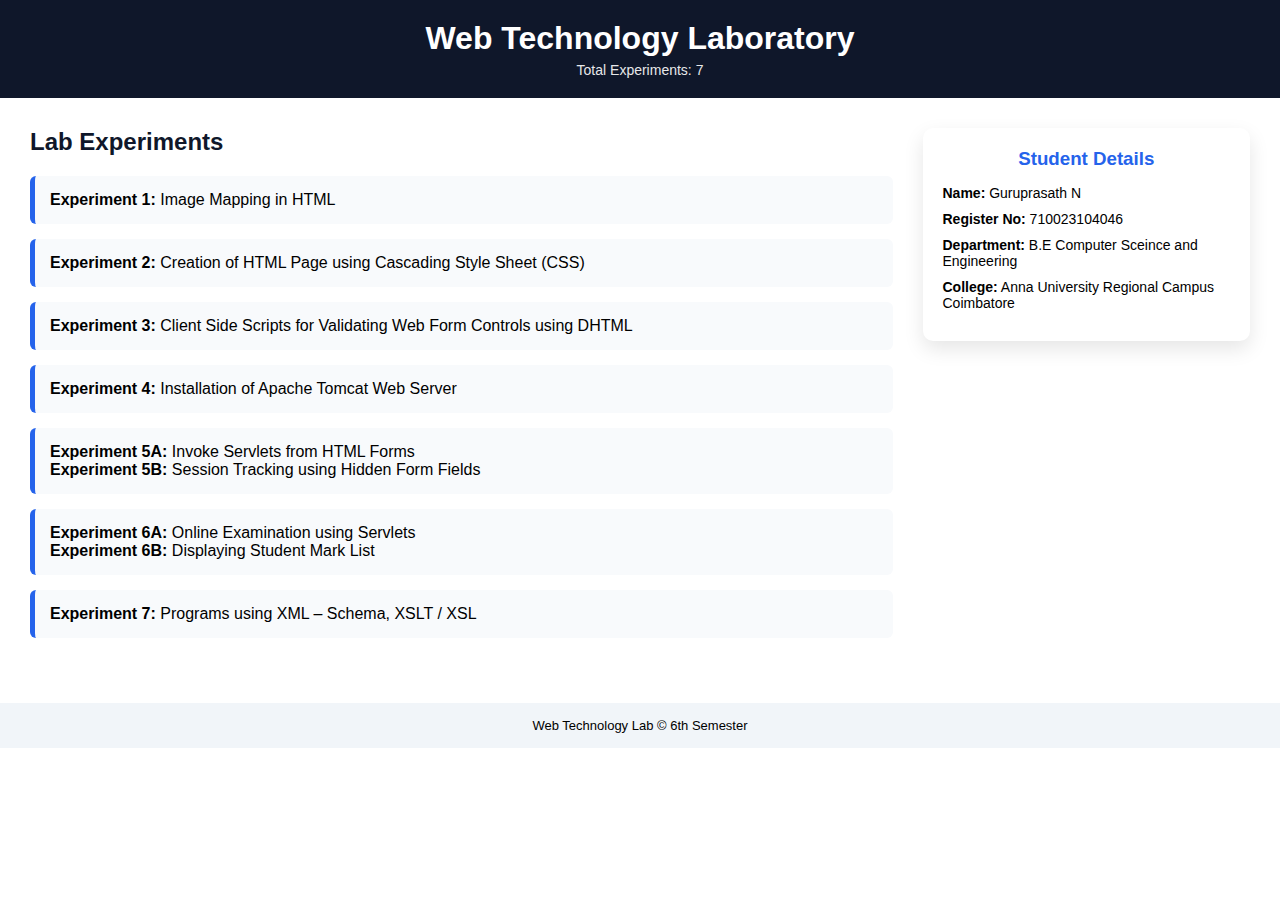
<file: index.html>
<!DOCTYPE html>
<html lang="en">
<head>
    <meta charset="UTF-8">
    <title>Web Technology Laboratory</title>
    <link rel="stylesheet" href="style.css">
</head>
<body>

    <!-- Header -->
    <header>
        <h1>Web Technology Laboratory</h1>
        <p>Total Experiments: 7</p>
    </header>

    <!-- Main Layout -->
    <div class="container">

        <!-- Experiments Section -->
    <div class="experiments">
        <h2>Lab Experiments</h2>

        <div class="exp-card" href = "Exp1.html">
            <strong>Experiment 1:</strong> Image Mapping in HTML
        </div>

        <div class="exp-card">
            <strong>Experiment 2:</strong> Creation of HTML Page using Cascading Style Sheet (CSS)
        </div>

        <div class="exp-card">
            <strong>Experiment 3:</strong> Client Side Scripts for Validating Web Form Controls using DHTML
        </div>

        <div class="exp-card">
            <strong>Experiment 4:</strong> Installation of Apache Tomcat Web Server
        </div>

        <div class="exp-card">
            <strong>Experiment 5A:</strong> Invoke Servlets from HTML Forms  
            <br>
            <strong>Experiment 5B:</strong> Session Tracking using Hidden Form Fields
        </div>

        <div class="exp-card">
            <strong>Experiment 6A:</strong> Online Examination using Servlets  
            <br>
            <strong>Experiment 6B:</strong> Displaying Student Mark List
        </div>

        <div class="exp-card">
            <strong>Experiment 7:</strong> Programs using XML – Schema, XSLT / XSL
        </div>
    </div>

        <!-- Profile Card -->
        <div class="profile-card">
            <h3>Student Details</h3>
            <p><strong>Name:</strong> Guruprasath N</p>
            <p><strong>Register No:</strong> 710023104046</p>
            <p><strong>Department:</strong> B.E Computer Sceince and Engineering</p>
            <p><strong>College:</strong> Anna University Regional Campus Coimbatore</p>
        </div>

    </div>

    <!-- Footer -->
    <footer>
        <p>Web Technology Lab © 6th Semester</p>
    </footer>

</body>
</html>
</file>
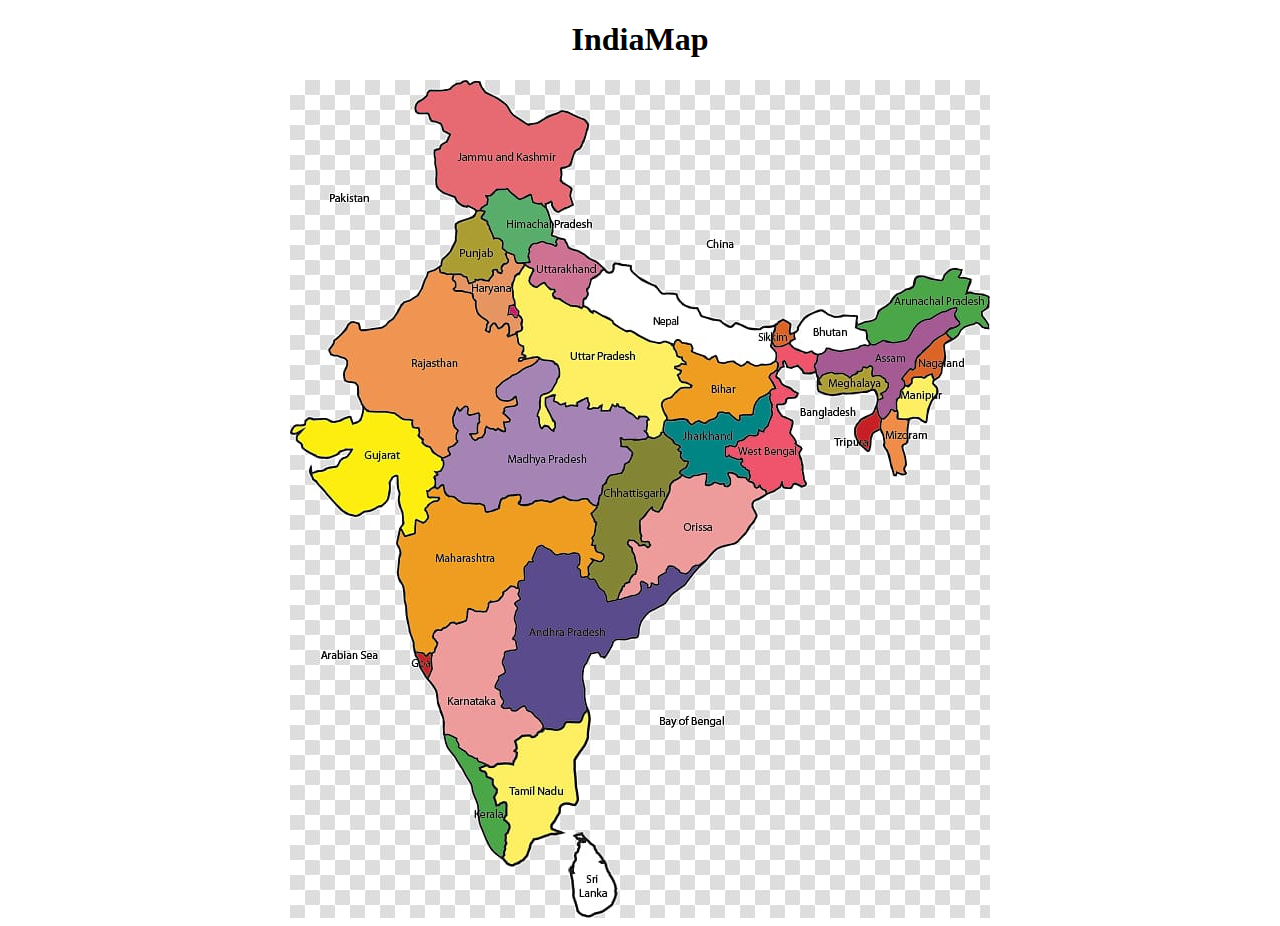
<file: exp1.html>
<!DOCTYPE html>
<html lang="en">
<head>
    <meta charset="UTF-8">
    <meta name="viewport" content="width=device-width, initial-scale=1.0">
    <title>Maps</title>
</head>
<body>
<center><h1>IndiaMap</h1></center>
<div id = "map-div">
    <img id="image" src="map.jpg" usemap="#image-map">
    <map name="image-map">
    <area href="tn.html" coords="298,634,201,689,223,777,285,715,297,664" shape="poly">
    <area href="kerla.html" coords="155,654,183,712,213,772,206,711" shape="poly">
    <area href="karna.html" coords="222,504,144,552,165,654,222,681,249,639,211,625" shape="poly">
    <area href="ap.html" coords="248,465,222,567,253,642,313,570,406,483,320,520" shape="poly">
    <area href="rajasthan.html" coords="145,189,40,265,150,369,242,277" shape="poly">
</map>
</div>

</body>
</html>
<style>
    #map-div{
        display: flex;
        align-items: center;
        justify-content: center;
    }
</style>
</file>
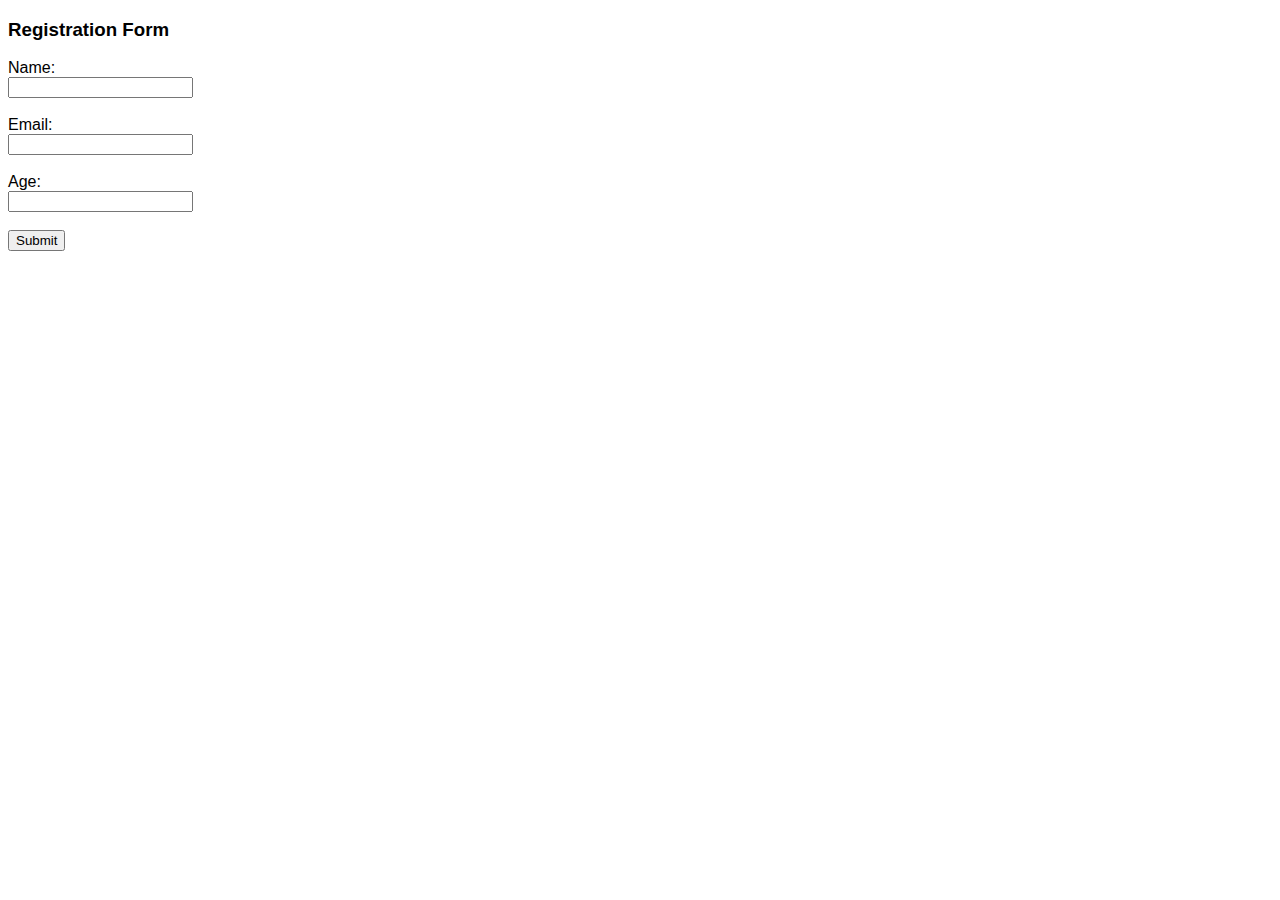
<file: Exp3.html>
<!DOCTYPE html>
<html>
<head>
    <title>DHTML Form Validation</title>
    <style>
        body { font-family: Arial; }
        .error { color: red; font-size: 12px; }
    </style>
    <script>
        function validateForm() {
            let name = document.getElementById("name").value;
            let email = document.getElementById("email").value;
            let age = document.getElementById("age").value;

            let valid = true;

            if (name === "") {
                document.getElementById("nameError").innerHTML = "Required";
                valid = false;
            } else {
                document.getElementById("nameError").innerHTML = "";
            }

            let pattern = /^[^ ]+@[^ ]+\.[a-z]{2,3}$/;
            if (!email.match(pattern)) {
                document.getElementById("emailError").innerHTML = "Invalid email";
                valid = false;
            } else {
                document.getElementById("emailError").innerHTML = "";
            }

            if (age < 18 || age > 60) {
                document.getElementById("ageError").innerHTML = "18–60 only";
                valid = false;
            } else {
                document.getElementById("ageError").innerHTML = "";
            }
            if (valid) {
                alert("Form submitted successfully!");
            }
            return valid;
        }
    </script>
</head>
<body>
<form onsubmit="return validateForm()">
    <h3>Registration Form</h3>
    Name:<br>
    <input type="text" id="name">
    <span id="nameError" class="error"></span><br><br>
    Email:<br>
    <input type="text" id="email">
    <span id="emailError" class="error"></span><br><br>
    Age:<br>
    <input type="number" id="age">
    <span id="ageError" class="error"></span><br><br>

    <input type="submit" value="Submit">
</form>

</body>
</html>
</file>
<file: style.css>
* {
    margin: 0;
    padding: 0;
    box-sizing: border-box;
    font-family: "Segoe UI", Arial, sans-serif;
}

/* Header */
header {
    background: #0f172a;
    color: white;
    text-align: center;
    padding: 20px;
}

header p {
    margin-top: 5px;
    font-size: 14px;
    opacity: 0.9;
}

/* Layout */
.container {
    display: flex;
    padding: 30px;
    gap: 30px;
}

/* Experiments Section */
.experiments {
    flex: 3;
}

.experiments h2 {
    margin-bottom: 20px;
    color: #0f172a;
}

/* Experiment Cards */
.exp-card {
    background: #f8fafc;
    border-left: 5px solid #2563eb;
    padding: 15px;
    margin-bottom: 15px;
    border-radius: 6px;
    font-weight: 500;
    transition: 0.3s;
}

.exp-card:hover {
    background: #e0e7ff;
    transform: translateX(5px);
}

/* Profile Card */
.profile-card {
    flex: 1;
    background: white;
    padding: 20px;
    border-radius: 10px;
    height: fit-content;
    box-shadow: 0 8px 20px rgba(0,0,0,0.1);
    position: sticky;
    top: 30px;
}

.profile-card h3 {
    margin-bottom: 15px;
    color: #2563eb;
    text-align: center;
}

.profile-card p {
    margin: 10px 0;
    font-size: 14px;
}

/* Footer */
footer {
    text-align: center;
    padding: 15px;
    background: #f1f5f9;
    margin-top: 20px;
    font-size: 13px;
}
.exp-link {
    text-decoration: none;
    color: inherit;
    display: block;
}
</file>
